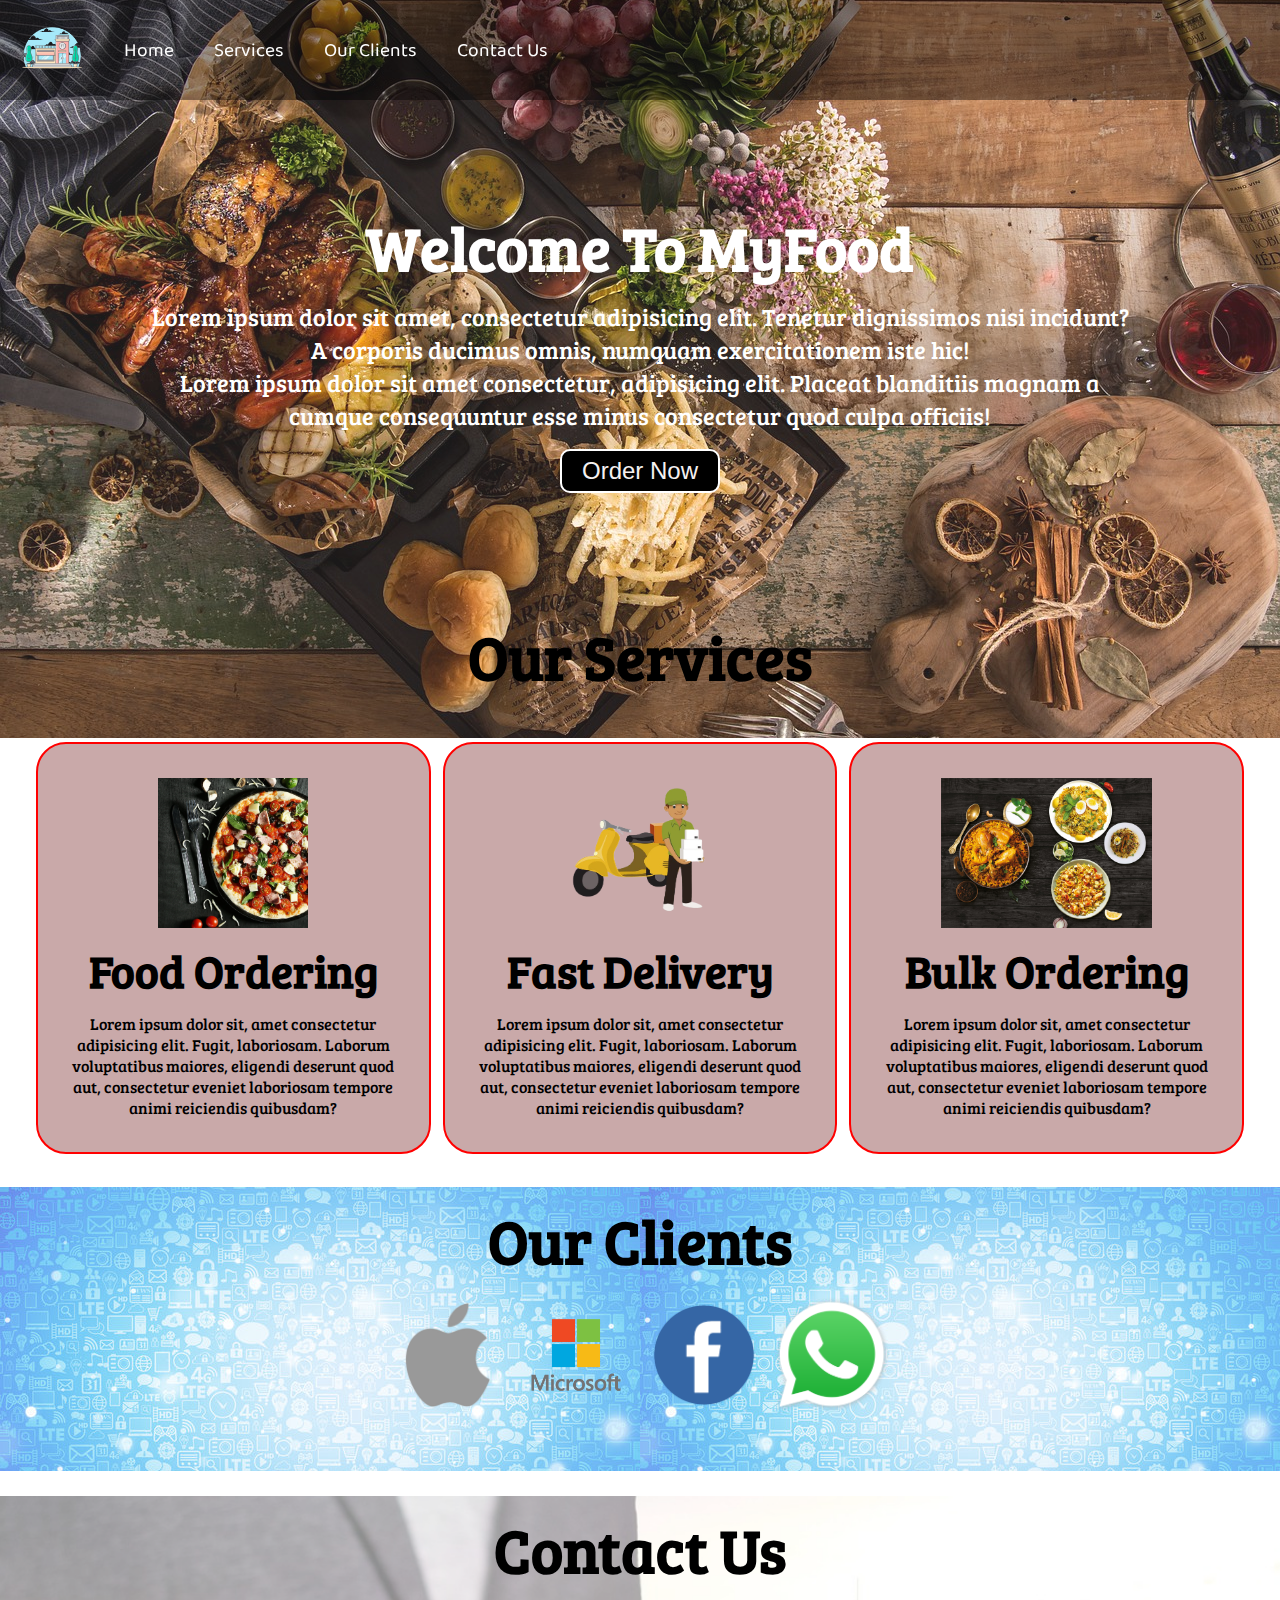
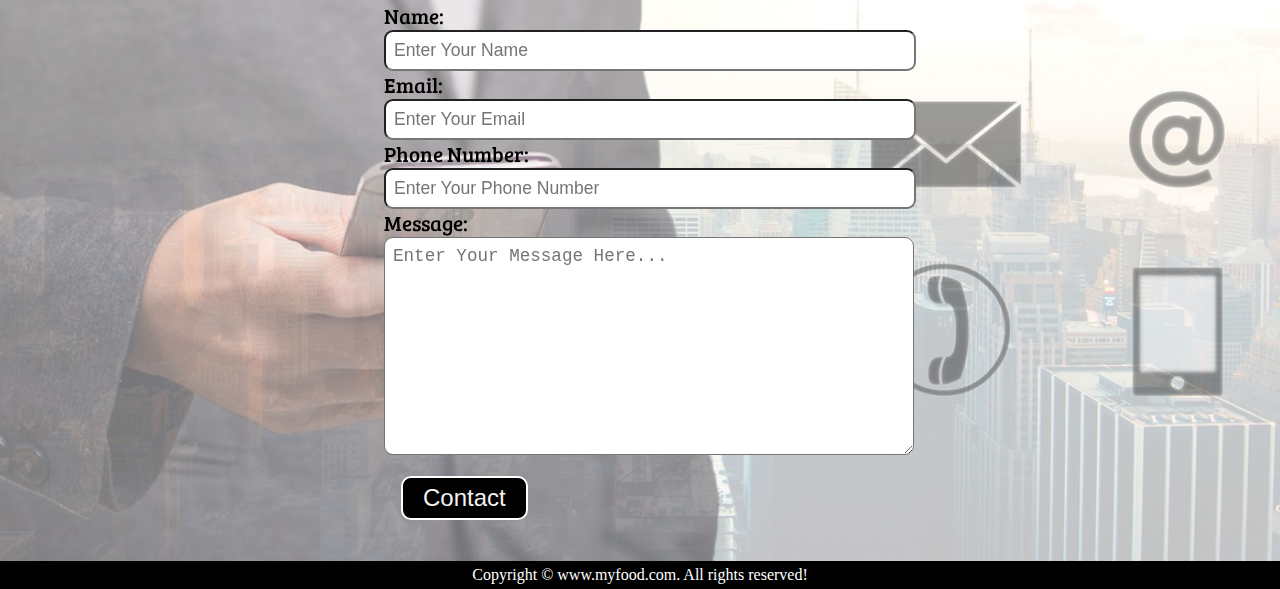
<file: Projects/Food Delivery Website using Only html & css/Index.html>
<!DOCTYPE html>
<html lang="en">

<head>
    <meta charset="UTF-8">
    <meta http-equiv="X-UA-Compatible" content="IE=edge">
    <meta name="viewport" content="width=device-width, initial-scale=1.0">
    <title>No.1 Food Delivery Service | myfood.com</title>
    <link rel="stylesheet" href="style.css">
    <link rel="stylesheet" media="screen and (max-width: 912px)" href="phone.css">
    <link rel="preconnect" href="https://fonts.googleapis.com">
<link rel="preconnect" href="https://fonts.gstatic.com" crossorigin>
<link href="https://fonts.googleapis.com/css2?family=Baloo+Bhai+2&family=Cinzel&family=Sansita&display=swap" rel="stylesheet">
<link rel="preconnect" href="https://fonts.googleapis.com">
<link rel="preconnect" href="https://fonts.gstatic.com" crossorigin>
<link href="https://fonts.googleapis.com/css2?family=Baloo+Bhai+2&family=Bree+Serif&family=Cinzel&family=PT+Sans+Narrow&family=Sansita&display=swap" rel="stylesheet">
</head>

<body>
    <nav id="navbar">
        <div id="logo">
            <img src="logo.png" alt="myfood.com">
        </div>
        <ul>
            <li class="item"><a href="#home">Home</a></li>
            <li class="item"><a href="#services">Services</a></li>
            <li class="item"><a href="#client-section">Our Clients</a></li>
            <li class="item"><a href="#contact">Contact Us</a></li>
        </ul>
    </nav>
    <section id="home">
        <h1 class="h-primary">Welcome To MyFood</h1>
        <p>
            Lorem ipsum dolor sit amet, consectetur adipisicing elit. Tenetur dignissimos nisi incidunt? A corporis ducimus omnis, numquam exercitationem iste hic!
        </p>
        <p>
            Lorem ipsum dolor sit amet consectetur, adipisicing elit. Placeat blanditiis magnam a cumque consequuntur esse minus consectetur quod culpa officiis!
        </p>
        <button class="btn">Order Now</button>
    </section>
    <section class="services-container">
<h1 class="h-primary center">Our Services</h1>
<div id="services">
    <div class="box">
        <img src="pizza.png" alt="">
        <h2 class="h-secondry center">Food Ordering</h2>
        <p class="center">Lorem ipsum dolor sit, amet consectetur adipisicing elit. Fugit, laboriosam. Laborum voluptatibus maiores, eligendi deserunt quod aut, consectetur eveniet laboriosam tempore animi reiciendis quibusdam?</p>
    </div>
    <div class="box">
        <img src="deliveryman.png" alt="">
        <h2 class="h-secondry center">Fast Delivery</h2>
        <p class="center">Lorem ipsum dolor sit, amet consectetur adipisicing elit. Fugit, laboriosam. Laborum voluptatibus maiores, eligendi deserunt quod aut, consectetur eveniet laboriosam tempore animi reiciendis quibusdam?</p>
    </div>
    <div class="box">
        <img src="dish.png" alt="">
        <h2 class="h-secondry center">Bulk Ordering</h2>
        <p class="center">Lorem ipsum dolor sit, amet consectetur adipisicing elit. Fugit, laboriosam. Laborum voluptatibus maiores, eligendi deserunt quod aut, consectetur eveniet laboriosam tempore animi reiciendis quibusdam?</p>
    </div>
</div>
    </section>
    <section id="client-section">
        <h1 class="h-primary center">Our Clients</h1>
        <div id="clients">
            <div class="class-item">
                <img src="apple.png" alt="">
                <img src="microsoft.png" alt="">
                <img src="fb.png" alt="">
                <img src="Whatsapp.png" alt="">
            </div>
        </div>
    </section>

    <section id="contact">
        <h1 class="h-primary center">Contact Us </h1>
            <div id="contact-box">
                <form action="">
                    <div class="form-group">
                        <label for="name">Name:</label>
                        <input type="text" name="name" id="name" placeholder="Enter Your Name">
                    </div>
                    <div class="form-group">
                        <label for="email">Email:</label>
                        <input type="email" name="name" id="email" placeholder="Enter Your Email">
                    </div>
                    <div class="form-group">
                        <label for="phone">Phone Number:</label>
                        <input type="phone" name="name" id="phone" placeholder="Enter Your Phone Number">
                    </div>
                    <div class="form-group">
                        <label for="message">Message:</label>
                        <textarea name="message" id="message" cols="30" rows="10" placeholder="Enter Your Message Here..."></textarea>
                    </div>
                    <button class="btn">Contact</button>
                </form>
            </div>
        
    </section>
    <footer>
        <div class="center">
        Copyright &copy; www.myfood.com. All rights reserved!
        </div>
        
    </footer>
</body>

</html>
</file>
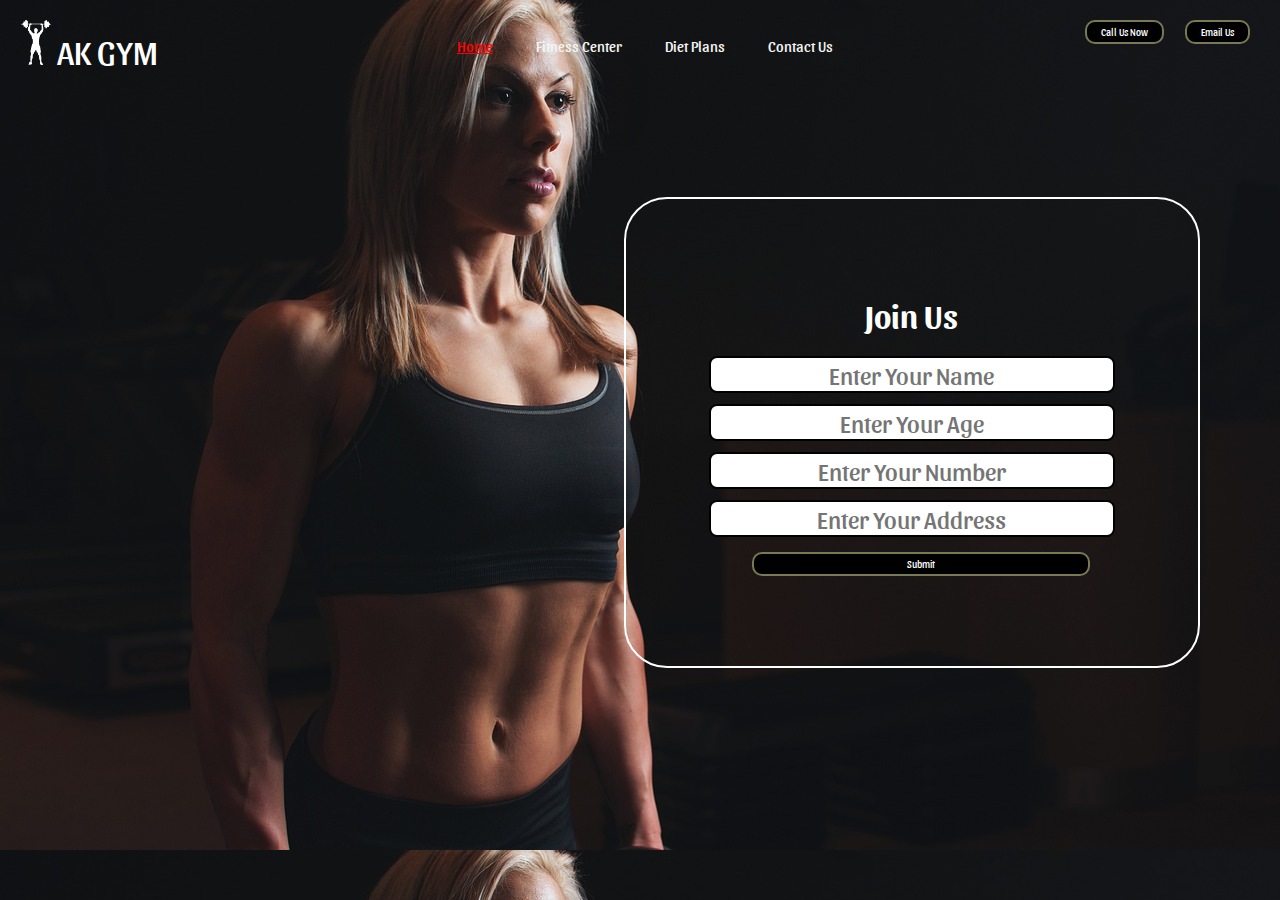
<file: Projects/Gym website using HTML & CSS/Index.html>
<!DOCTYPE html>
<html lang="en">

<head>
    <meta charset="UTF-8">
    <meta http-equiv="X-UA-Compatible" content="IE=edge">
    <meta name="viewport" content="width=device-width, initial-scale=1.0">
    <link rel="stylesheet" href="style.css">
    <title>AK GYM</title>
    <link rel="preconnect" href="https://fonts.googleapis.com">
    <link rel="preconnect" href="https://fonts.gstatic.com" crossorigin>
    <link href="https://fonts.googleapis.com/css2?family=Baloo+Bhai+2&family=Cinzel&family=Sansita&display=swap"
        rel="stylesheet">
</head>

<body>
    <header class="header">
        <!-- left for logo -->
        <div class="left">
            <img src="images/logo.png" alt="">
            AK GYM
        </div>

        <!-- mid box for navigation -->
        <div class="mid">
            <ul class="navbar">
                <li><a href="#" class="active">Home</a> </li>
                <li><a href="#">Fitness Center</a> </li>
                <li><a href="#">Diet Plans</a> </li>
                <li><a href="#">Contact Us</a> </li>
            </ul>
        </div>

        <!-- right box for buttons -->
        <div class="right">
            <button class="btn">Call Us Now</button>
            <button class="btn">Email Us</button>
        </div>

    </header>
    <div class="container">
        <h1>Join Us</h1>
        <form action="noaction php">
            <div class="form-group">
                <input type="text" name="" placeholder="Enter Your Name">
            </div>
            <div class="form-group">
                <input type="text" name="" placeholder="Enter Your Age">
            </div>
            <div class="form-group">
                <input type="text" name="" placeholder="Enter Your Number">
            </div>
            <div class="form-group">
                <input type="text" name="" placeholder="Enter Your Address">
            </div>
            <button class="btn">Submit</button>
        </form>
    </div>
</body>

</html>
</file>
<file: Projects/Food Delivery Website using Only html & css/style.css>
* {
    margin: 0px;
    padding: 0px;
}
html{
    scroll-behavior: smooth;
}
/* NAVIGATION BAR */
#navbar {
    display: flex;
    /* border: 2px solid red; */
    align-items: center;
    position: relative;
    top: 0px;
    /* background-color: #b27e1e; */
    position: sticky;
}

#navbar::before {
    content: '';
    background-color: black;
    position: absolute;
    height: 100%;
    width: 100%;
    z-index: -1;
    opacity: 0.4;
    top: 0px;
    left: 0px;
}


/* LOGO AND IMAGES */
#logo img {
    margin: 3px 7px;
    height: 70px;
}

#logo:hover {
    cursor: pointer;
}

#logo {
    margin: 10px 10px;
}

#navbar ul {
    display: flex;
    font-family: 'Baloo Bhai 2', sans-serif;
}

#navbar ul li {
    /* display: inline-block; */
    /* color: white; */
    list-style: none;
    font-size: 1.2rem;

}

#navbar ul li a {
    color: white;
    display: block;
    padding: 3px 20px;
    border-radius: 15px;
    text-decoration: none;
}

#navbar ul li a:hover {
    color: rgb(149, 0, 255);
    background-color: white;
}

/* HOME SECTION */
section {
    color: rgb(0, 0, 0);
}

#home {
    display: flex;
    flex-direction: column;
    padding: 3px 150px;
    justify-content: center;
    align-items: center;
    height: 497px;
}

#home::before {
    content: '';
    background: url(bg.png) no-repeat center center/cover;
    position: absolute;
    height: 82%;
    width: 100%;
    z-index: -1;
    opacity: 90%;
    top: 0px;
    left: 0px;
}

#home h1 {
    color: white;
    text-align: center;
    font-family: 'Bree Serif', serif;
}

#home p {
    color: white;
    text-align: center;
    font-size: 1.5rem;
    font-family: 'Bree Serif', serif;

}

/* UTILITY CLASS */
.h-primary {
    font-size: 3.8rem;
    padding: 12px;
    font-family: 'Bree Serif', serif;
}

.h-secondry {
    font-size: 2.8rem;
    padding: 12px;
    font-family: 'Bree Serif', serif;
}

.btn {
    padding: 6px 20px;
    border: 2px solid white;
    background-color: rgb(0, 0, 0);
    color: rgb(245, 241, 241);
    margin: 17px;
    font-size: 1.5rem;
    border-radius: 10px;
    cursor: pointer;
}

.center {
    text-align: center;
}

/* SERVICES SECTION */

#services {
    margin: 30px;
    display: flex;
}

#services .box {
    border: 2px solid red;
    padding: 34px;
    margin: 3px 6px;
    border-radius: 30px;
    background-color: rgb(201, 169, 169);
}

#services .box img {
    height: 150px;
    display: block;
    margin: auto;
}

#services .box p {
    font-family: 'Bree Serif', serif;
}


/* CLIENT SECTION */

#clients {
    display: flex;
    justify-content: center;
    align-items: center;
}

#clients img {
    height: 124px;
}

.client-item {
    padding: 20px;
}

#client-section {
    height: 309px;
    position: relative;
}

#client-section::before {
    content: "";
    position: absolute;
    background: url('smback.png');
    width: 100%;
    height: 284px;
    z-index: -1;
    opacity: 0.7;
}

/* CONTACT SECTION */

#contact {
    position: relative;
}

#contact::before {
    content: "";
    position: absolute;
    width: 100%;
    height: 100%;
    z-index: -1;
    opacity: 0.7;
    background: url('cs.png') no-repeat center center/cover;
}

footer {
    background-color: black;
    color: white;
    padding: 5px 20px;
}

#contact-box input,
#contact-box textarea {
    width: 100%;
    padding: 0.5rem;
    border-radius: 9px;
    font-size: 1.1rem;
}

#contact-box {
    display: flex;
    justify-content: center;
    align-items: center;
    padding-bottom: 24px;
}

#contact-box form {
    width: 40%;
}

#contact-box label {
    font-size: 1.3rem;
    font-family: 'Bree Serif', serif;
}
</file>
<file: Projects/Food Delivery Website using Only html & css/phone.css>
/* NAVIGATION */
#navbar {
    flex-direction: column;
}

#navbar ul li a {
    font-size: 1rem;
    padding-bottom: 6px;
    padding: 0px 7px;
}

/* HOME */
#home {
    height: 370px;
    padding: 3px 10px;
}

#home::before {
    height: 480px;
}

#home p {
    font-size: 13px;
}
#home .btn{
    font-size: 13px;
    padding: 4px 8px;
}

/* SERVICES  */
#services {
    flex-direction: column;
}


#services .box {
    margin: 2px 0px;
    padding: 14px;
    margin-bottom: 20px;
}

/* CLIENT */
#clients {
    flex-wrap: wrap;
}
#clients img{
    width: 60px;
    padding: 2px 6px;
    height: auto;
}
#client-section::before{
    /* height: 600px; */
}
#client-section

/* CONTACT */

/* FOOTER */

/* UTILITY */
.h-primary {
    font-size: 1.5rem;
}
</file>
<file: Projects/Gym website using HTML & CSS/style.css>
body {
    margin: 0px;
    padding: 0px;
    background-image: url('images/gymgirl.png');
    color: white;
    font-family: 'Baloo Bhai 2', sans-serif;
    font-family: 'Cinzel', serif;
    font-family: 'Sansita', sans-serif;
}

.left {
    position: absolute;
    left: 21px;
    top: 20px;
    display: inline-block;
    /* border: 2px solid red; */
    font-size: 34px;
}

.left img {
    width: 30px;
    filter: invert();
}

.left div {
    text-align: center;
}

.mid {
    /* display: inline-block; */
    display: block;
    width: 38%;
    margin: 20px auto;
    /* border: 2px solid red; */
}

.right {
    position: absolute;
    right: 21px;
    top: 20px;
    display: inline-block;
    /* border: 2px solid red; */
}

.btn {
    font-family: 'Baloo Bhai 2', sans-serif;
    font-family: 'Cinzel', serif;
    font-family: 'Sansita', sans-serif;
    margin: 0px 9px;
    color: white;
    background-color: black;
    padding: 4px 14px;
    border: 2px solid rgb(121, 121, 83);
    border-radius: 10px;
    font-size: 10px;
    cursor: pointer;
}

.btn:hover {
    background-color: rgb(90, 12, 96);
}

.navbar {
    display: inline-block;
}

.navbar li {
    display: inline-block;
    color: white;
    font-size: 15px;
}

.navbar li a {
    color: rgb(244, 245, 242);
    text-decoration: none;
    padding: 15px 20px;
}

.navbar li a:hover,
.navbar li a.active {
    text-decoration: underline;
    color: red;
}

.container {
    border: 2px solid rgb(255, 255, 255);
    margin: 106px 80px;
    padding: 75px;
    width: 33%;
    border-radius: 43px;
    float: right;
}

.form-group input {
    text-align: center;
    display: block;
    width: 400px;
    padding: 1px;
    border: 2px solid black;
    margin: 11px auto;
    font-size: 25px;
    border-radius: 8px;
    font-family: 'Baloo Bhai 2', sans-serif;
    font-family: 'Cinzel', serif;
    font-family: 'Sansita', sans-serif;
}

.container h1 {
    text-align: center;
}

.container button {
    display: block;
    width: 80%;
    margin: 15px 51px;

}
</file>
